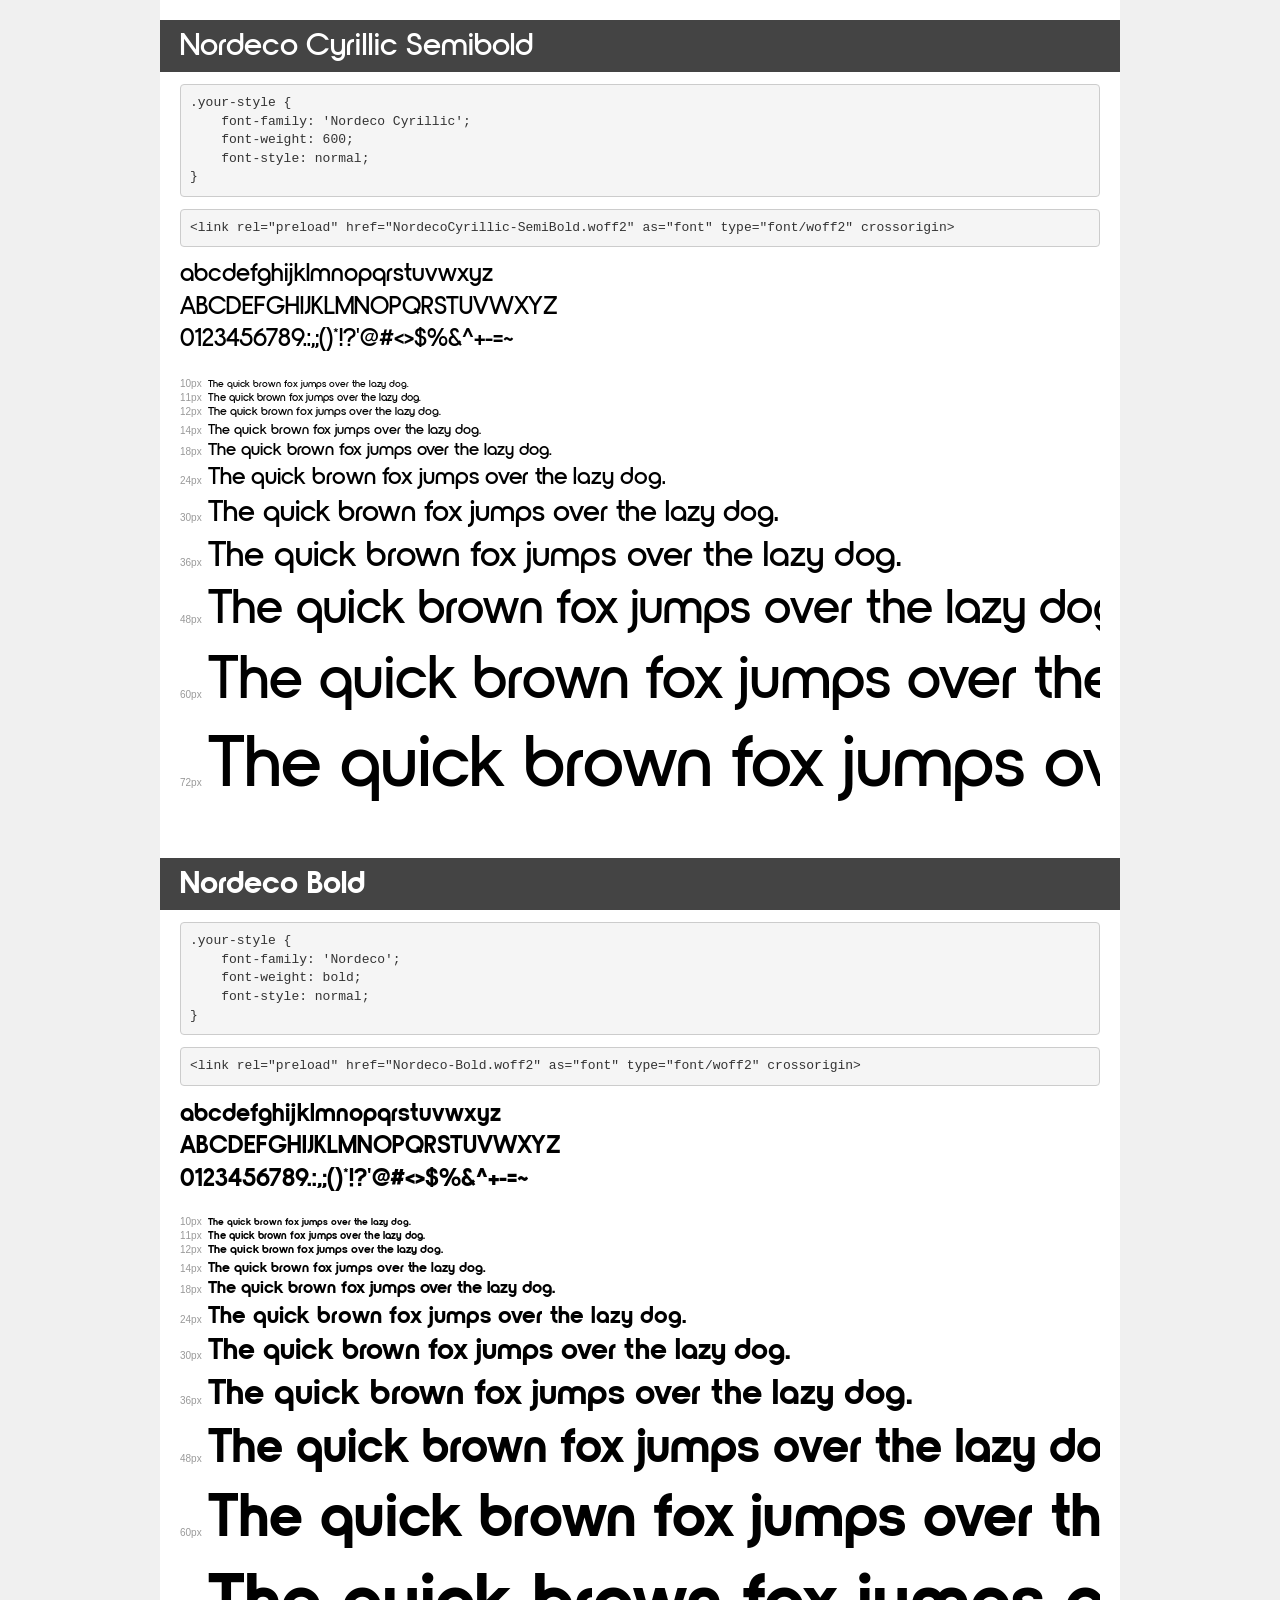
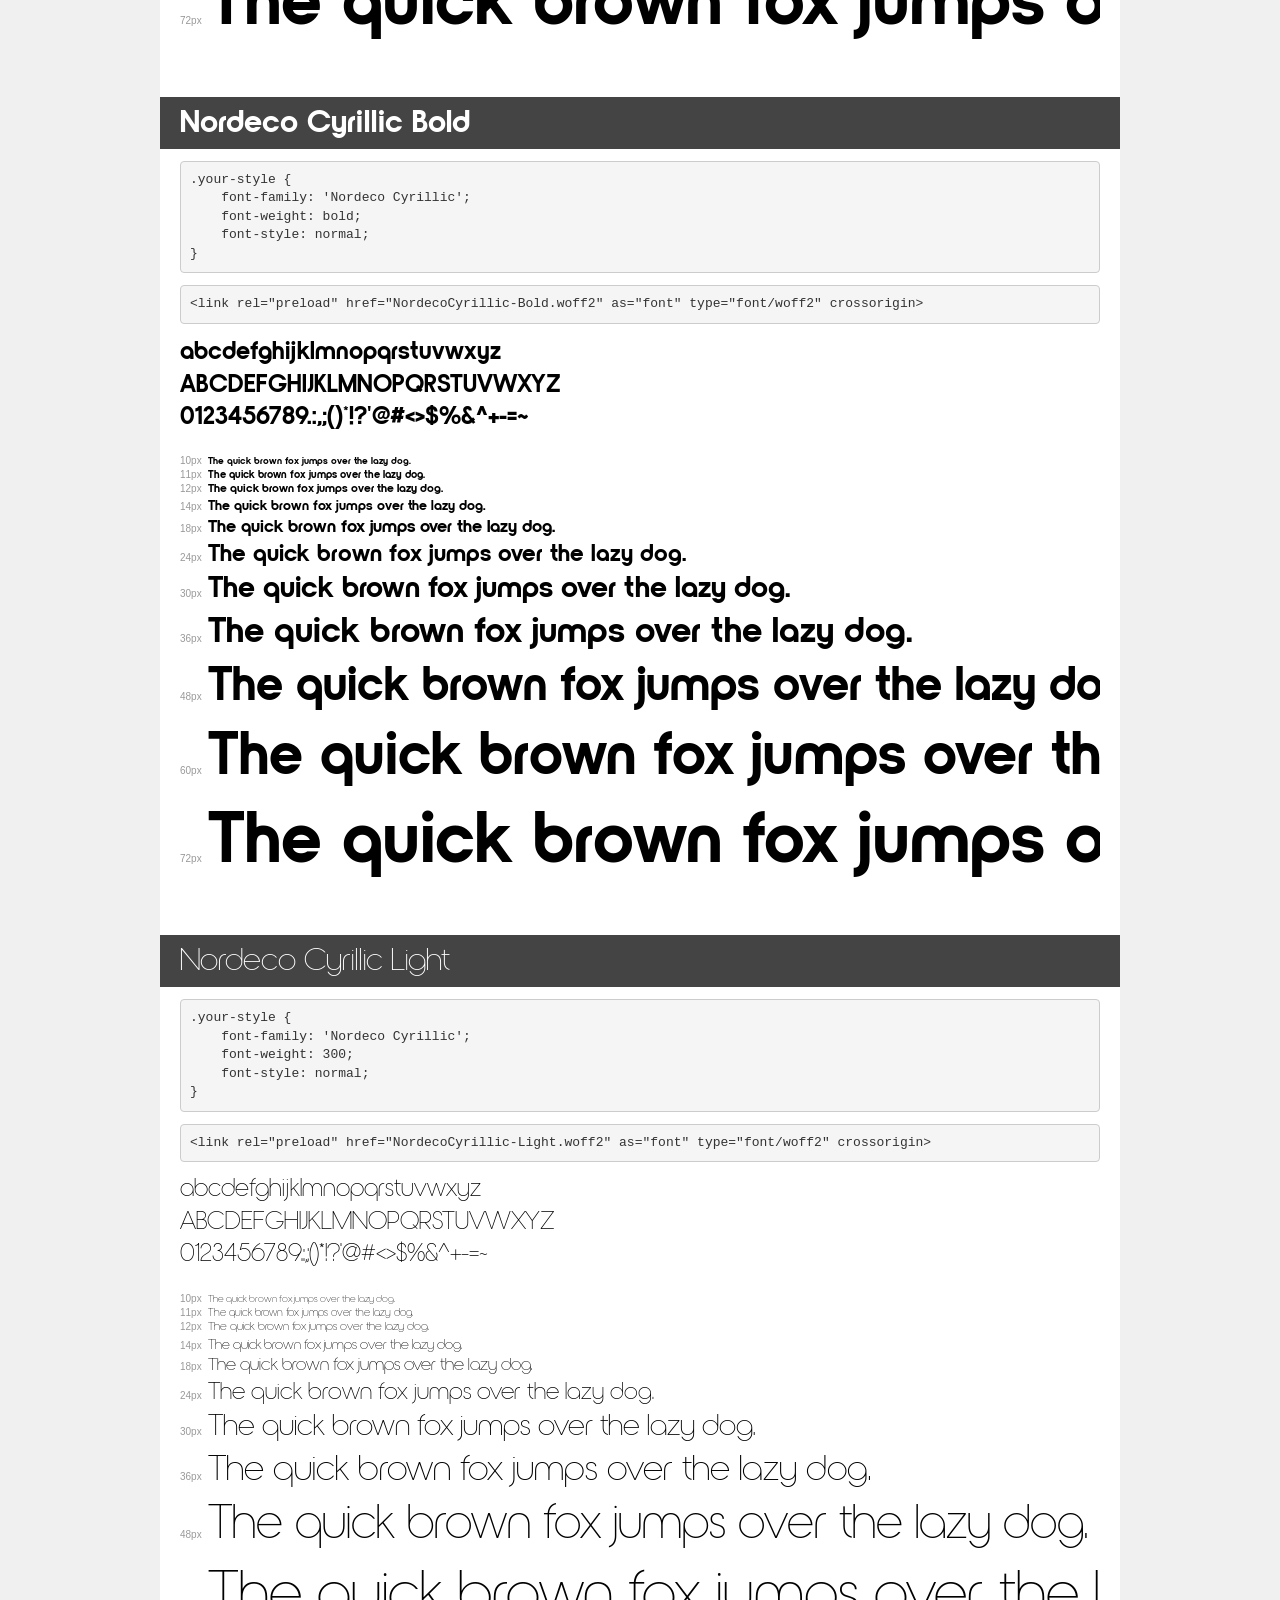
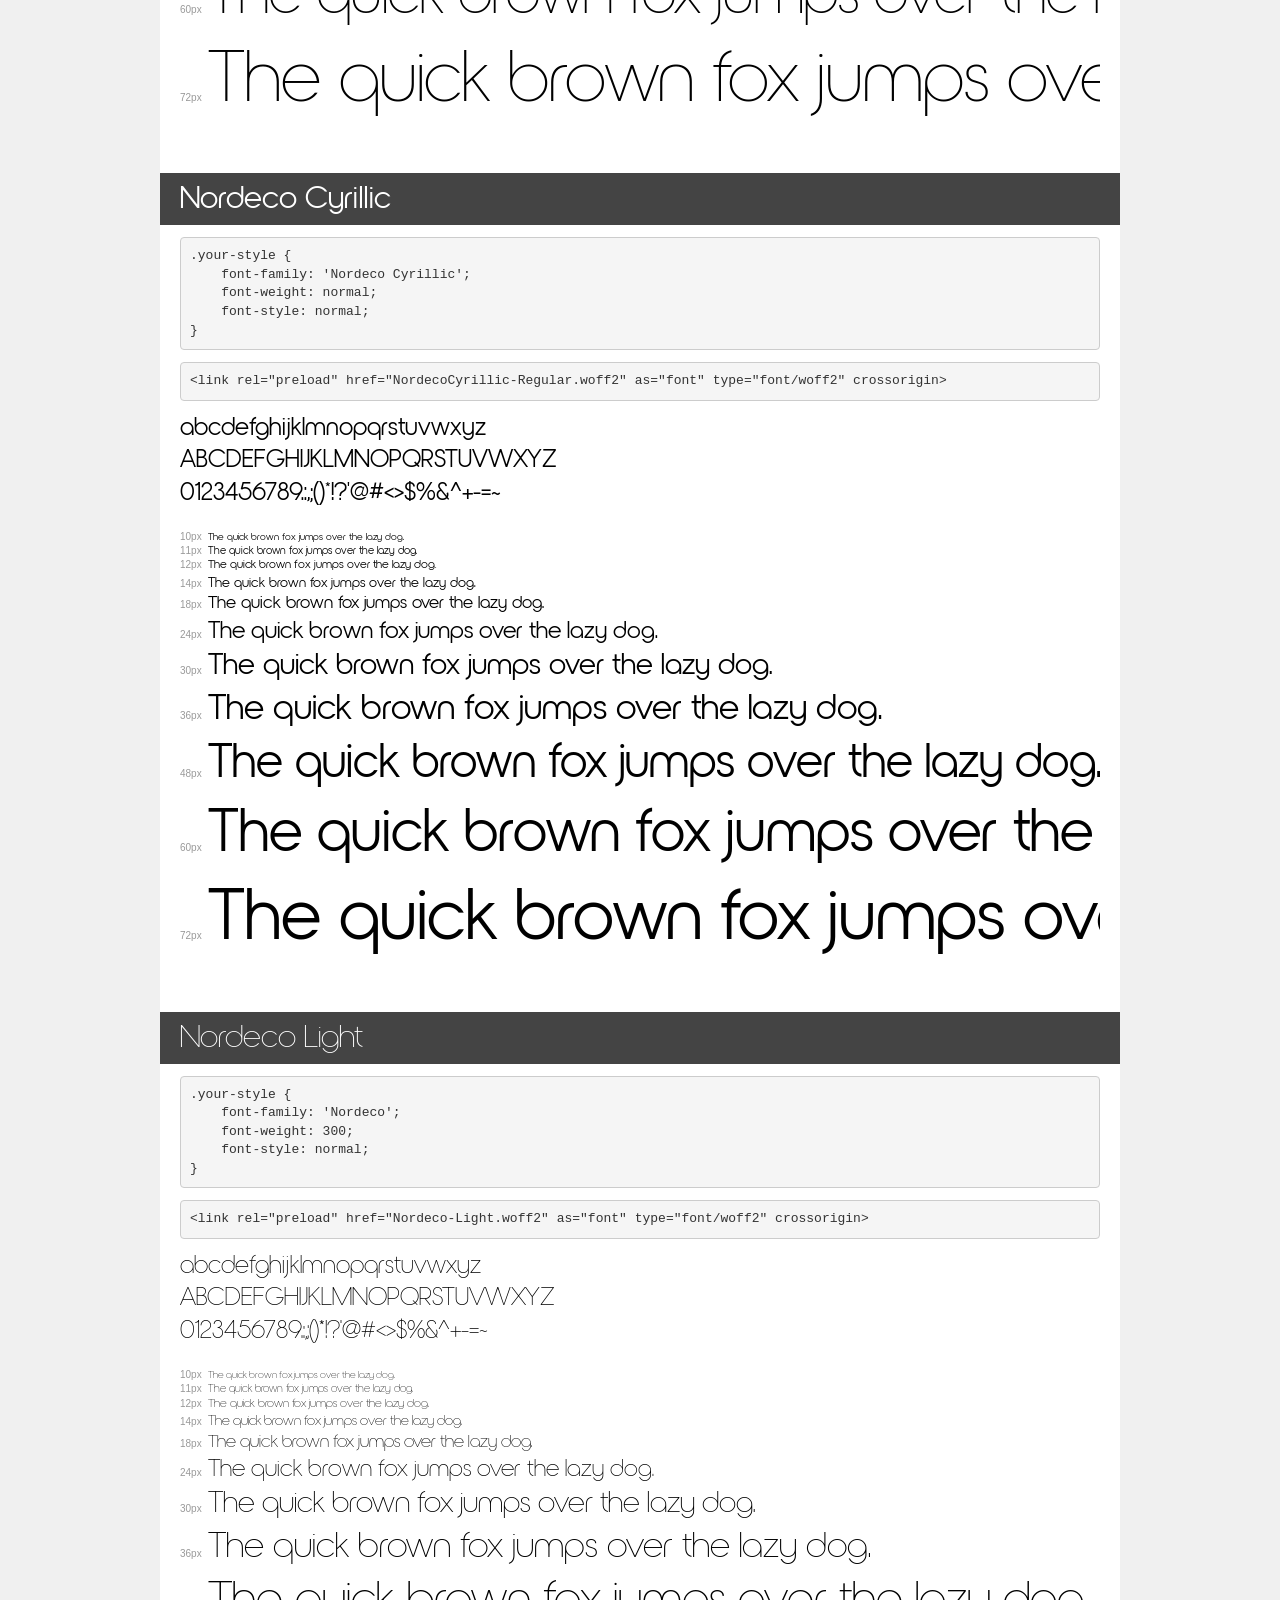
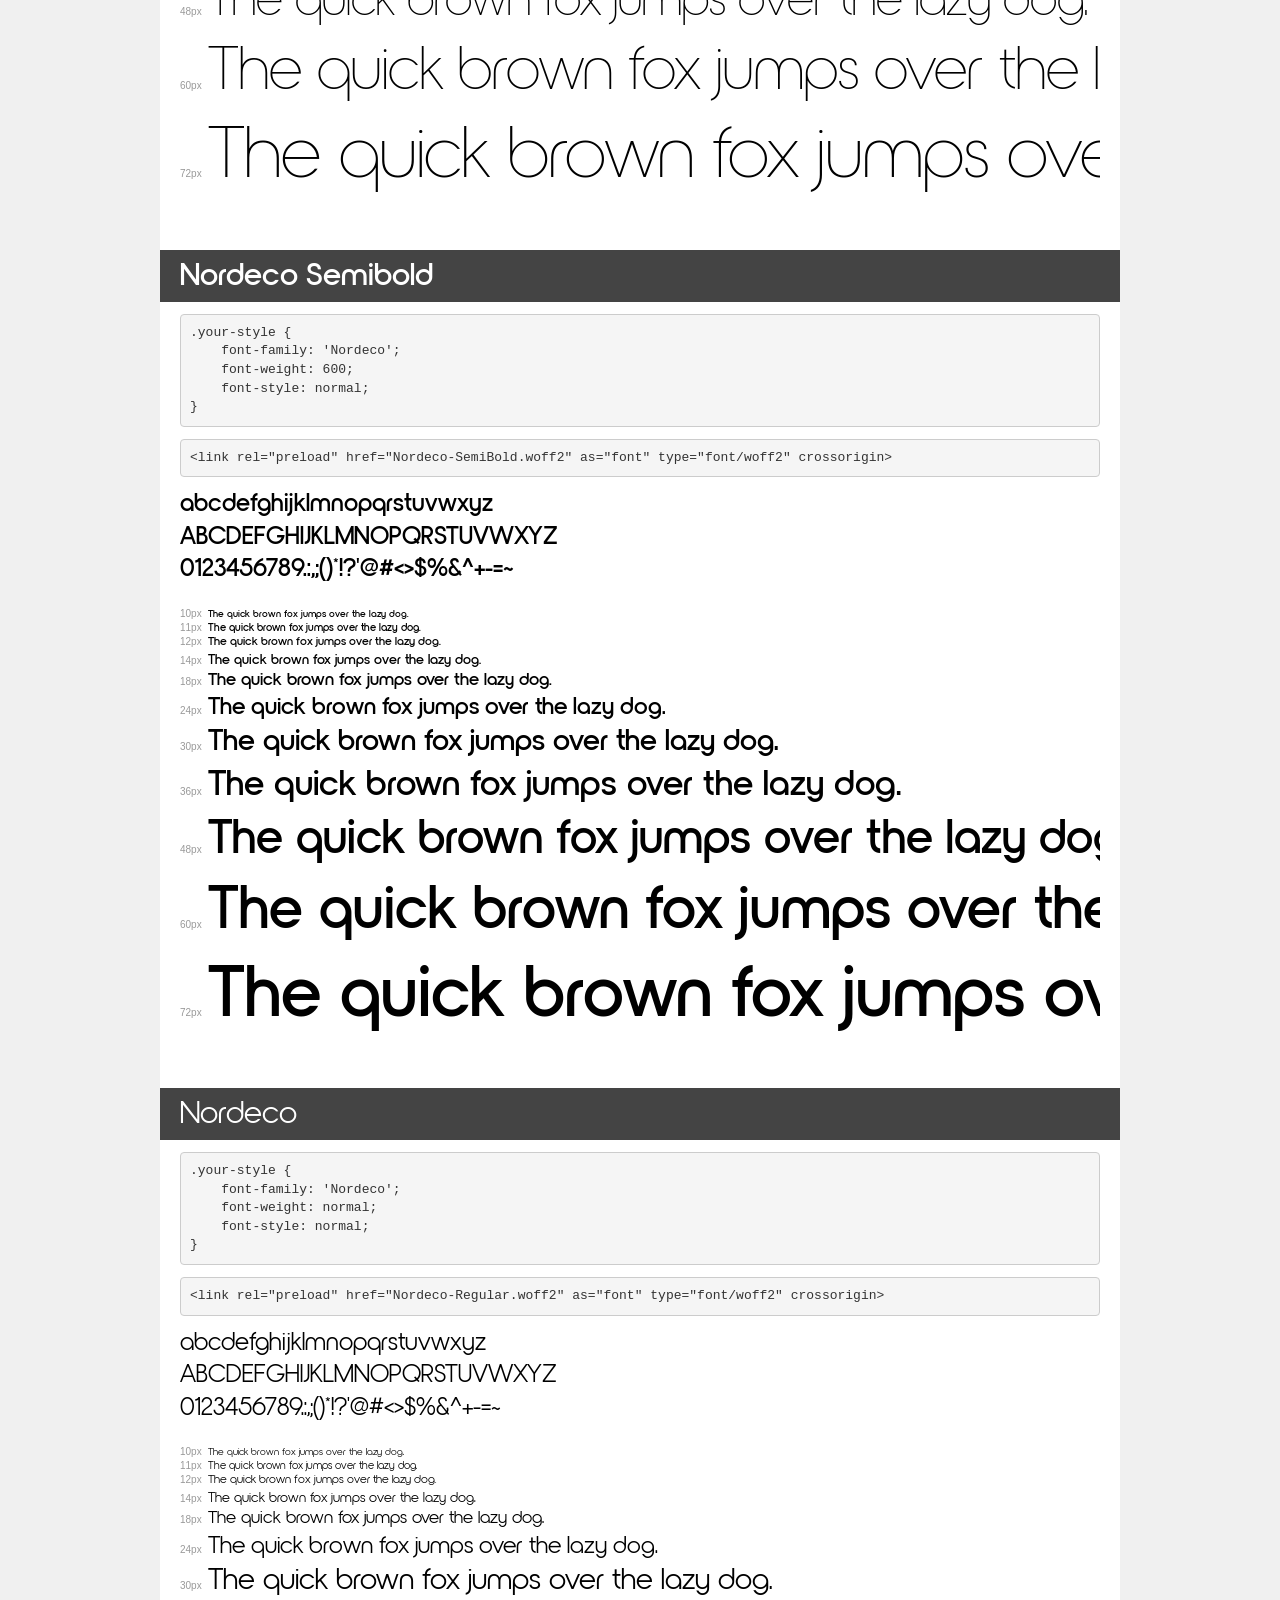
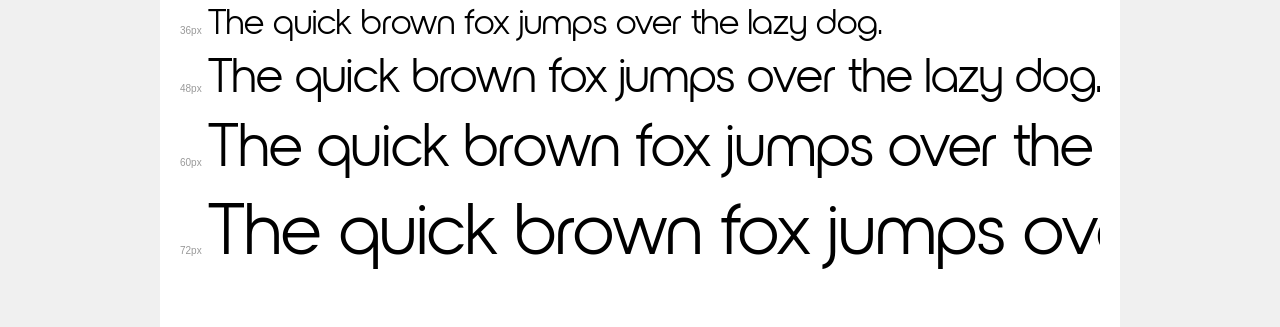
<file: docs/font/demo.html>
<!DOCTYPE html>
<html lang="en">
<head>
    <meta charset="utf-8">
    <meta http-equiv="X-UA-Compatible" content="IE=edge">
    <meta name="viewport" content="width=device-width, initial-scale=1">
    <meta name="robots" content="noindex, noarchive">
    <meta name="format-detection" content="telephone=no">
    <title>Transfonter demo</title>
    <link href="stylesheet.css" rel="stylesheet">
    <style>
        /*
        http://meyerweb.com/eric/tools/css/reset/
        v2.0 | 20110126
        License: none (public domain)
        */
        html, body, div, span, applet, object, iframe,
        h1, h2, h3, h4, h5, h6, p, blockquote, pre,
        a, abbr, acronym, address, big, cite, code,
        del, dfn, em, img, ins, kbd, q, s, samp,
        small, strike, strong, sub, sup, tt, var,
        b, u, i, center,
        dl, dt, dd, ol, ul, li,
        fieldset, form, label, legend,
        table, caption, tbody, tfoot, thead, tr, th, td,
        article, aside, canvas, details, embed,
        figure, figcaption, footer, header, hgroup,
        menu, nav, output, ruby, section, summary,
        time, mark, audio, video {
            margin: 0;
            padding: 0;
            border: 0;
            font-size: 100%;
            font: inherit;
            vertical-align: baseline;
        }
        /* HTML5 display-role reset for older browsers */
        article, aside, details, figcaption, figure,
        footer, header, hgroup, menu, nav, section {
            display: block;
        }
        body {
            line-height: 1;
        }
        ol, ul {
            list-style: none;
        }
        blockquote, q {
            quotes: none;
        }
        blockquote:before, blockquote:after,
        q:before, q:after {
            content: '';
            content: none;
        }
        table {
            border-collapse: collapse;
            border-spacing: 0;
        }
        /* demo styles */
        body {
            background: #f0f0f0;
            color: #000;
        }
        .page {
            background: #fff;
            width: 920px;
            margin: 0 auto;
            padding: 20px 20px 0 20px;
            overflow: hidden;
        }
        .font-container {
            overflow-x: auto;
            overflow-y: hidden;
            margin-bottom: 40px;
            line-height: 1.3;
            white-space: nowrap;
            padding-bottom: 5px;
        }
        h1 {
            position: relative;
            background: #444;
            font-size: 32px;
            color: #fff;
            padding: 10px 20px;
            margin: 0 -20px 12px -20px;
        }
        .letters {
            font-size: 25px;
            margin-bottom: 20px;
        }
        .s10:before {
            content: '10px';
        }
        .s11:before {
            content: '11px';
        }
        .s12:before {
            content: '12px';
        }
        .s14:before {
            content: '14px';
        }
        .s18:before {
            content: '18px';
        }
        .s24:before {
            content: '24px';
        }
        .s30:before {
            content: '30px';
        }
        .s36:before {
            content: '36px';
        }
        .s48:before {
            content: '48px';
        }
        .s60:before {
            content: '60px';
        }
        .s72:before {
            content: '72px';
        }
        .s10:before, .s11:before, .s12:before, .s14:before,
        .s18:before, .s24:before, .s30:before, .s36:before,
        .s48:before, .s60:before, .s72:before {
            font-family: Arial, sans-serif;
            font-size: 10px;
            font-weight: normal;
            font-style: normal;
            color: #999;
            padding-right: 6px;
        }
        pre {
            display: block;
            padding: 9px;
            margin: 0 0 12px;
            font-family: Monaco, Menlo, Consolas, "Courier New", monospace;
            font-size: 13px;
            line-height: 1.428571429;
            color: #333;
            font-weight: normal;
            font-style: normal;
            background-color: #f5f5f5;
            border: 1px solid #ccc;
            overflow-x: auto;
            border-radius: 4px;
        }
        /* responsive */
        @media (max-width: 959px) {
            .page {
                width: auto;
                margin: 0;
            }
        }
    </style>
</head>
<body>
<div class="page">
    <div class="demo">
        <h1 style="font-family: 'Nordeco Cyrillic'; font-weight: 600; font-style: normal;">Nordeco Cyrillic Semibold</h1>
        <pre title="Usage">.your-style {
    font-family: 'Nordeco Cyrillic';
    font-weight: 600;
    font-style: normal;
}</pre>
        <pre title="Preload (optional)">
&lt;link rel=&quot;preload&quot; href=&quot;NordecoCyrillic-SemiBold.woff2&quot; as=&quot;font&quot; type=&quot;font/woff2&quot; crossorigin&gt;</pre>
        <div class="font-container" style="font-family: 'Nordeco Cyrillic'; font-weight: 600; font-style: normal;">
            <p class="letters">
                abcdefghijklmnopqrstuvwxyz<br>
ABCDEFGHIJKLMNOPQRSTUVWXYZ<br>
                0123456789.:,;()*!?'@#&lt;&gt;$%&^+-=~
            </p>
            <p class="s10" style="font-size: 10px;">The quick brown fox jumps over the lazy dog.</p>
            <p class="s11" style="font-size: 11px;">The quick brown fox jumps over the lazy dog.</p>
            <p class="s12" style="font-size: 12px;">The quick brown fox jumps over the lazy dog.</p>
            <p class="s14" style="font-size: 14px;">The quick brown fox jumps over the lazy dog.</p>
            <p class="s18" style="font-size: 18px;">The quick brown fox jumps over the lazy dog.</p>
            <p class="s24" style="font-size: 24px;">The quick brown fox jumps over the lazy dog.</p>
            <p class="s30" style="font-size: 30px;">The quick brown fox jumps over the lazy dog.</p>
            <p class="s36" style="font-size: 36px;">The quick brown fox jumps over the lazy dog.</p>
            <p class="s48" style="font-size: 48px;">The quick brown fox jumps over the lazy dog.</p>
            <p class="s60" style="font-size: 60px;">The quick brown fox jumps over the lazy dog.</p>
            <p class="s72" style="font-size: 72px;">The quick brown fox jumps over the lazy dog.</p>
        </div>
    </div>

    <div class="demo">
        <h1 style="font-family: 'Nordeco'; font-weight: bold; font-style: normal;">Nordeco Bold</h1>
        <pre title="Usage">.your-style {
    font-family: 'Nordeco';
    font-weight: bold;
    font-style: normal;
}</pre>
        <pre title="Preload (optional)">
&lt;link rel=&quot;preload&quot; href=&quot;Nordeco-Bold.woff2&quot; as=&quot;font&quot; type=&quot;font/woff2&quot; crossorigin&gt;</pre>
        <div class="font-container" style="font-family: 'Nordeco'; font-weight: bold; font-style: normal;">
            <p class="letters">
                abcdefghijklmnopqrstuvwxyz<br>
ABCDEFGHIJKLMNOPQRSTUVWXYZ<br>
                0123456789.:,;()*!?'@#&lt;&gt;$%&^+-=~
            </p>
            <p class="s10" style="font-size: 10px;">The quick brown fox jumps over the lazy dog.</p>
            <p class="s11" style="font-size: 11px;">The quick brown fox jumps over the lazy dog.</p>
            <p class="s12" style="font-size: 12px;">The quick brown fox jumps over the lazy dog.</p>
            <p class="s14" style="font-size: 14px;">The quick brown fox jumps over the lazy dog.</p>
            <p class="s18" style="font-size: 18px;">The quick brown fox jumps over the lazy dog.</p>
            <p class="s24" style="font-size: 24px;">The quick brown fox jumps over the lazy dog.</p>
            <p class="s30" style="font-size: 30px;">The quick brown fox jumps over the lazy dog.</p>
            <p class="s36" style="font-size: 36px;">The quick brown fox jumps over the lazy dog.</p>
            <p class="s48" style="font-size: 48px;">The quick brown fox jumps over the lazy dog.</p>
            <p class="s60" style="font-size: 60px;">The quick brown fox jumps over the lazy dog.</p>
            <p class="s72" style="font-size: 72px;">The quick brown fox jumps over the lazy dog.</p>
        </div>
    </div>

    <div class="demo">
        <h1 style="font-family: 'Nordeco Cyrillic'; font-weight: bold; font-style: normal;">Nordeco Cyrillic Bold</h1>
        <pre title="Usage">.your-style {
    font-family: 'Nordeco Cyrillic';
    font-weight: bold;
    font-style: normal;
}</pre>
        <pre title="Preload (optional)">
&lt;link rel=&quot;preload&quot; href=&quot;NordecoCyrillic-Bold.woff2&quot; as=&quot;font&quot; type=&quot;font/woff2&quot; crossorigin&gt;</pre>
        <div class="font-container" style="font-family: 'Nordeco Cyrillic'; font-weight: bold; font-style: normal;">
            <p class="letters">
                abcdefghijklmnopqrstuvwxyz<br>
ABCDEFGHIJKLMNOPQRSTUVWXYZ<br>
                0123456789.:,;()*!?'@#&lt;&gt;$%&^+-=~
            </p>
            <p class="s10" style="font-size: 10px;">The quick brown fox jumps over the lazy dog.</p>
            <p class="s11" style="font-size: 11px;">The quick brown fox jumps over the lazy dog.</p>
            <p class="s12" style="font-size: 12px;">The quick brown fox jumps over the lazy dog.</p>
            <p class="s14" style="font-size: 14px;">The quick brown fox jumps over the lazy dog.</p>
            <p class="s18" style="font-size: 18px;">The quick brown fox jumps over the lazy dog.</p>
            <p class="s24" style="font-size: 24px;">The quick brown fox jumps over the lazy dog.</p>
            <p class="s30" style="font-size: 30px;">The quick brown fox jumps over the lazy dog.</p>
            <p class="s36" style="font-size: 36px;">The quick brown fox jumps over the lazy dog.</p>
            <p class="s48" style="font-size: 48px;">The quick brown fox jumps over the lazy dog.</p>
            <p class="s60" style="font-size: 60px;">The quick brown fox jumps over the lazy dog.</p>
            <p class="s72" style="font-size: 72px;">The quick brown fox jumps over the lazy dog.</p>
        </div>
    </div>

    <div class="demo">
        <h1 style="font-family: 'Nordeco Cyrillic'; font-weight: 300; font-style: normal;">Nordeco Cyrillic Light</h1>
        <pre title="Usage">.your-style {
    font-family: 'Nordeco Cyrillic';
    font-weight: 300;
    font-style: normal;
}</pre>
        <pre title="Preload (optional)">
&lt;link rel=&quot;preload&quot; href=&quot;NordecoCyrillic-Light.woff2&quot; as=&quot;font&quot; type=&quot;font/woff2&quot; crossorigin&gt;</pre>
        <div class="font-container" style="font-family: 'Nordeco Cyrillic'; font-weight: 300; font-style: normal;">
            <p class="letters">
                abcdefghijklmnopqrstuvwxyz<br>
ABCDEFGHIJKLMNOPQRSTUVWXYZ<br>
                0123456789.:,;()*!?'@#&lt;&gt;$%&^+-=~
            </p>
            <p class="s10" style="font-size: 10px;">The quick brown fox jumps over the lazy dog.</p>
            <p class="s11" style="font-size: 11px;">The quick brown fox jumps over the lazy dog.</p>
            <p class="s12" style="font-size: 12px;">The quick brown fox jumps over the lazy dog.</p>
            <p class="s14" style="font-size: 14px;">The quick brown fox jumps over the lazy dog.</p>
            <p class="s18" style="font-size: 18px;">The quick brown fox jumps over the lazy dog.</p>
            <p class="s24" style="font-size: 24px;">The quick brown fox jumps over the lazy dog.</p>
            <p class="s30" style="font-size: 30px;">The quick brown fox jumps over the lazy dog.</p>
            <p class="s36" style="font-size: 36px;">The quick brown fox jumps over the lazy dog.</p>
            <p class="s48" style="font-size: 48px;">The quick brown fox jumps over the lazy dog.</p>
            <p class="s60" style="font-size: 60px;">The quick brown fox jumps over the lazy dog.</p>
            <p class="s72" style="font-size: 72px;">The quick brown fox jumps over the lazy dog.</p>
        </div>
    </div>

    <div class="demo">
        <h1 style="font-family: 'Nordeco Cyrillic'; font-weight: normal; font-style: normal;">Nordeco Cyrillic</h1>
        <pre title="Usage">.your-style {
    font-family: 'Nordeco Cyrillic';
    font-weight: normal;
    font-style: normal;
}</pre>
        <pre title="Preload (optional)">
&lt;link rel=&quot;preload&quot; href=&quot;NordecoCyrillic-Regular.woff2&quot; as=&quot;font&quot; type=&quot;font/woff2&quot; crossorigin&gt;</pre>
        <div class="font-container" style="font-family: 'Nordeco Cyrillic'; font-weight: normal; font-style: normal;">
            <p class="letters">
                abcdefghijklmnopqrstuvwxyz<br>
ABCDEFGHIJKLMNOPQRSTUVWXYZ<br>
                0123456789.:,;()*!?'@#&lt;&gt;$%&^+-=~
            </p>
            <p class="s10" style="font-size: 10px;">The quick brown fox jumps over the lazy dog.</p>
            <p class="s11" style="font-size: 11px;">The quick brown fox jumps over the lazy dog.</p>
            <p class="s12" style="font-size: 12px;">The quick brown fox jumps over the lazy dog.</p>
            <p class="s14" style="font-size: 14px;">The quick brown fox jumps over the lazy dog.</p>
            <p class="s18" style="font-size: 18px;">The quick brown fox jumps over the lazy dog.</p>
            <p class="s24" style="font-size: 24px;">The quick brown fox jumps over the lazy dog.</p>
            <p class="s30" style="font-size: 30px;">The quick brown fox jumps over the lazy dog.</p>
            <p class="s36" style="font-size: 36px;">The quick brown fox jumps over the lazy dog.</p>
            <p class="s48" style="font-size: 48px;">The quick brown fox jumps over the lazy dog.</p>
            <p class="s60" style="font-size: 60px;">The quick brown fox jumps over the lazy dog.</p>
            <p class="s72" style="font-size: 72px;">The quick brown fox jumps over the lazy dog.</p>
        </div>
    </div>

    <div class="demo">
        <h1 style="font-family: 'Nordeco'; font-weight: 300; font-style: normal;">Nordeco Light</h1>
        <pre title="Usage">.your-style {
    font-family: 'Nordeco';
    font-weight: 300;
    font-style: normal;
}</pre>
        <pre title="Preload (optional)">
&lt;link rel=&quot;preload&quot; href=&quot;Nordeco-Light.woff2&quot; as=&quot;font&quot; type=&quot;font/woff2&quot; crossorigin&gt;</pre>
        <div class="font-container" style="font-family: 'Nordeco'; font-weight: 300; font-style: normal;">
            <p class="letters">
                abcdefghijklmnopqrstuvwxyz<br>
ABCDEFGHIJKLMNOPQRSTUVWXYZ<br>
                0123456789.:,;()*!?'@#&lt;&gt;$%&^+-=~
            </p>
            <p class="s10" style="font-size: 10px;">The quick brown fox jumps over the lazy dog.</p>
            <p class="s11" style="font-size: 11px;">The quick brown fox jumps over the lazy dog.</p>
            <p class="s12" style="font-size: 12px;">The quick brown fox jumps over the lazy dog.</p>
            <p class="s14" style="font-size: 14px;">The quick brown fox jumps over the lazy dog.</p>
            <p class="s18" style="font-size: 18px;">The quick brown fox jumps over the lazy dog.</p>
            <p class="s24" style="font-size: 24px;">The quick brown fox jumps over the lazy dog.</p>
            <p class="s30" style="font-size: 30px;">The quick brown fox jumps over the lazy dog.</p>
            <p class="s36" style="font-size: 36px;">The quick brown fox jumps over the lazy dog.</p>
            <p class="s48" style="font-size: 48px;">The quick brown fox jumps over the lazy dog.</p>
            <p class="s60" style="font-size: 60px;">The quick brown fox jumps over the lazy dog.</p>
            <p class="s72" style="font-size: 72px;">The quick brown fox jumps over the lazy dog.</p>
        </div>
    </div>

    <div class="demo">
        <h1 style="font-family: 'Nordeco'; font-weight: 600; font-style: normal;">Nordeco Semibold</h1>
        <pre title="Usage">.your-style {
    font-family: 'Nordeco';
    font-weight: 600;
    font-style: normal;
}</pre>
        <pre title="Preload (optional)">
&lt;link rel=&quot;preload&quot; href=&quot;Nordeco-SemiBold.woff2&quot; as=&quot;font&quot; type=&quot;font/woff2&quot; crossorigin&gt;</pre>
        <div class="font-container" style="font-family: 'Nordeco'; font-weight: 600; font-style: normal;">
            <p class="letters">
                abcdefghijklmnopqrstuvwxyz<br>
ABCDEFGHIJKLMNOPQRSTUVWXYZ<br>
                0123456789.:,;()*!?'@#&lt;&gt;$%&^+-=~
            </p>
            <p class="s10" style="font-size: 10px;">The quick brown fox jumps over the lazy dog.</p>
            <p class="s11" style="font-size: 11px;">The quick brown fox jumps over the lazy dog.</p>
            <p class="s12" style="font-size: 12px;">The quick brown fox jumps over the lazy dog.</p>
            <p class="s14" style="font-size: 14px;">The quick brown fox jumps over the lazy dog.</p>
            <p class="s18" style="font-size: 18px;">The quick brown fox jumps over the lazy dog.</p>
            <p class="s24" style="font-size: 24px;">The quick brown fox jumps over the lazy dog.</p>
            <p class="s30" style="font-size: 30px;">The quick brown fox jumps over the lazy dog.</p>
            <p class="s36" style="font-size: 36px;">The quick brown fox jumps over the lazy dog.</p>
            <p class="s48" style="font-size: 48px;">The quick brown fox jumps over the lazy dog.</p>
            <p class="s60" style="font-size: 60px;">The quick brown fox jumps over the lazy dog.</p>
            <p class="s72" style="font-size: 72px;">The quick brown fox jumps over the lazy dog.</p>
        </div>
    </div>

    <div class="demo">
        <h1 style="font-family: 'Nordeco'; font-weight: normal; font-style: normal;">Nordeco</h1>
        <pre title="Usage">.your-style {
    font-family: 'Nordeco';
    font-weight: normal;
    font-style: normal;
}</pre>
        <pre title="Preload (optional)">
&lt;link rel=&quot;preload&quot; href=&quot;Nordeco-Regular.woff2&quot; as=&quot;font&quot; type=&quot;font/woff2&quot; crossorigin&gt;</pre>
        <div class="font-container" style="font-family: 'Nordeco'; font-weight: normal; font-style: normal;">
            <p class="letters">
                abcdefghijklmnopqrstuvwxyz<br>
ABCDEFGHIJKLMNOPQRSTUVWXYZ<br>
                0123456789.:,;()*!?'@#&lt;&gt;$%&^+-=~
            </p>
            <p class="s10" style="font-size: 10px;">The quick brown fox jumps over the lazy dog.</p>
            <p class="s11" style="font-size: 11px;">The quick brown fox jumps over the lazy dog.</p>
            <p class="s12" style="font-size: 12px;">The quick brown fox jumps over the lazy dog.</p>
            <p class="s14" style="font-size: 14px;">The quick brown fox jumps over the lazy dog.</p>
            <p class="s18" style="font-size: 18px;">The quick brown fox jumps over the lazy dog.</p>
            <p class="s24" style="font-size: 24px;">The quick brown fox jumps over the lazy dog.</p>
            <p class="s30" style="font-size: 30px;">The quick brown fox jumps over the lazy dog.</p>
            <p class="s36" style="font-size: 36px;">The quick brown fox jumps over the lazy dog.</p>
            <p class="s48" style="font-size: 48px;">The quick brown fox jumps over the lazy dog.</p>
            <p class="s60" style="font-size: 60px;">The quick brown fox jumps over the lazy dog.</p>
            <p class="s72" style="font-size: 72px;">The quick brown fox jumps over the lazy dog.</p>
        </div>
    </div>

</div>
</body>
</html>
</file>
<file: docs/font/stylesheet.css>
@font-face {
    font-family: 'Nordeco Cyrillic';
    src: url('NordecoCyrillic-SemiBold.eot');
    src: local('Nordeco Cyrillic Semibold'), local('NordecoCyrillic-SemiBold'),
        url('NordecoCyrillic-SemiBold.eot?#iefix') format('embedded-opentype'),
        url('NordecoCyrillic-SemiBold.woff2') format('woff2'),
        url('NordecoCyrillic-SemiBold.woff') format('woff'),
        url('NordecoCyrillic-SemiBold.ttf') format('truetype');
    font-weight: 600;
    font-style: normal;
    font-display: swap;
}

@font-face {
    font-family: 'Nordeco';
    src: url('Nordeco-Bold.eot');
    src: local('Nordeco Bold'), local('Nordeco-Bold'),
        url('Nordeco-Bold.eot?#iefix') format('embedded-opentype'),
        url('Nordeco-Bold.woff2') format('woff2'),
        url('Nordeco-Bold.woff') format('woff'),
        url('Nordeco-Bold.ttf') format('truetype');
    font-weight: bold;
    font-style: normal;
    font-display: swap;
}

@font-face {
    font-family: 'Nordeco Cyrillic';
    src: url('NordecoCyrillic-Bold.eot');
    src: local('Nordeco Cyrillic Bold'), local('NordecoCyrillic-Bold'),
        url('NordecoCyrillic-Bold.eot?#iefix') format('embedded-opentype'),
        url('NordecoCyrillic-Bold.woff2') format('woff2'),
        url('NordecoCyrillic-Bold.woff') format('woff'),
        url('NordecoCyrillic-Bold.ttf') format('truetype');
    font-weight: bold;
    font-style: normal;
    font-display: swap;
}

@font-face {
    font-family: 'Nordeco Cyrillic';
    src: url('NordecoCyrillic-Light.eot');
    src: local('Nordeco Cyrillic Light'), local('NordecoCyrillic-Light'),
        url('NordecoCyrillic-Light.eot?#iefix') format('embedded-opentype'),
        url('NordecoCyrillic-Light.woff2') format('woff2'),
        url('NordecoCyrillic-Light.woff') format('woff'),
        url('NordecoCyrillic-Light.ttf') format('truetype');
    font-weight: 300;
    font-style: normal;
    font-display: swap;
}

@font-face {
    font-family: 'Nordeco Cyrillic';
    src: url('NordecoCyrillic-Regular.eot');
    src: local('Nordeco Cyrillic'), local('NordecoCyrillic-Regular'),
        url('NordecoCyrillic-Regular.eot?#iefix') format('embedded-opentype'),
        url('NordecoCyrillic-Regular.woff2') format('woff2'),
        url('NordecoCyrillic-Regular.woff') format('woff'),
        url('NordecoCyrillic-Regular.ttf') format('truetype');
    font-weight: normal;
    font-style: normal;
    font-display: swap;
}

@font-face {
    font-family: 'Nordeco';
    src: url('Nordeco-Light.eot');
    src: local('Nordeco Light'), local('Nordeco-Light'),
        url('Nordeco-Light.eot?#iefix') format('embedded-opentype'),
        url('Nordeco-Light.woff2') format('woff2'),
        url('Nordeco-Light.woff') format('woff'),
        url('Nordeco-Light.ttf') format('truetype');
    font-weight: 300;
    font-style: normal;
    font-display: swap;
}

@font-face {
    font-family: 'Nordeco';
    src: url('Nordeco-SemiBold.eot');
    src: local('Nordeco Semibold'), local('Nordeco-SemiBold'),
        url('Nordeco-SemiBold.eot?#iefix') format('embedded-opentype'),
        url('Nordeco-SemiBold.woff2') format('woff2'),
        url('Nordeco-SemiBold.woff') format('woff'),
        url('Nordeco-SemiBold.ttf') format('truetype');
    font-weight: 600;
    font-style: normal;
    font-display: swap;
}

@font-face {
    font-family: 'Nordeco';
    src: url('Nordeco-Regular.eot');
    src: local('Nordeco'), local('Nordeco-Regular'),
        url('Nordeco-Regular.eot?#iefix') format('embedded-opentype'),
        url('Nordeco-Regular.woff2') format('woff2'),
        url('Nordeco-Regular.woff') format('woff'),
        url('Nordeco-Regular.ttf') format('truetype');
    font-weight: normal;
    font-style: normal;
    font-display: swap;
}
</file>
